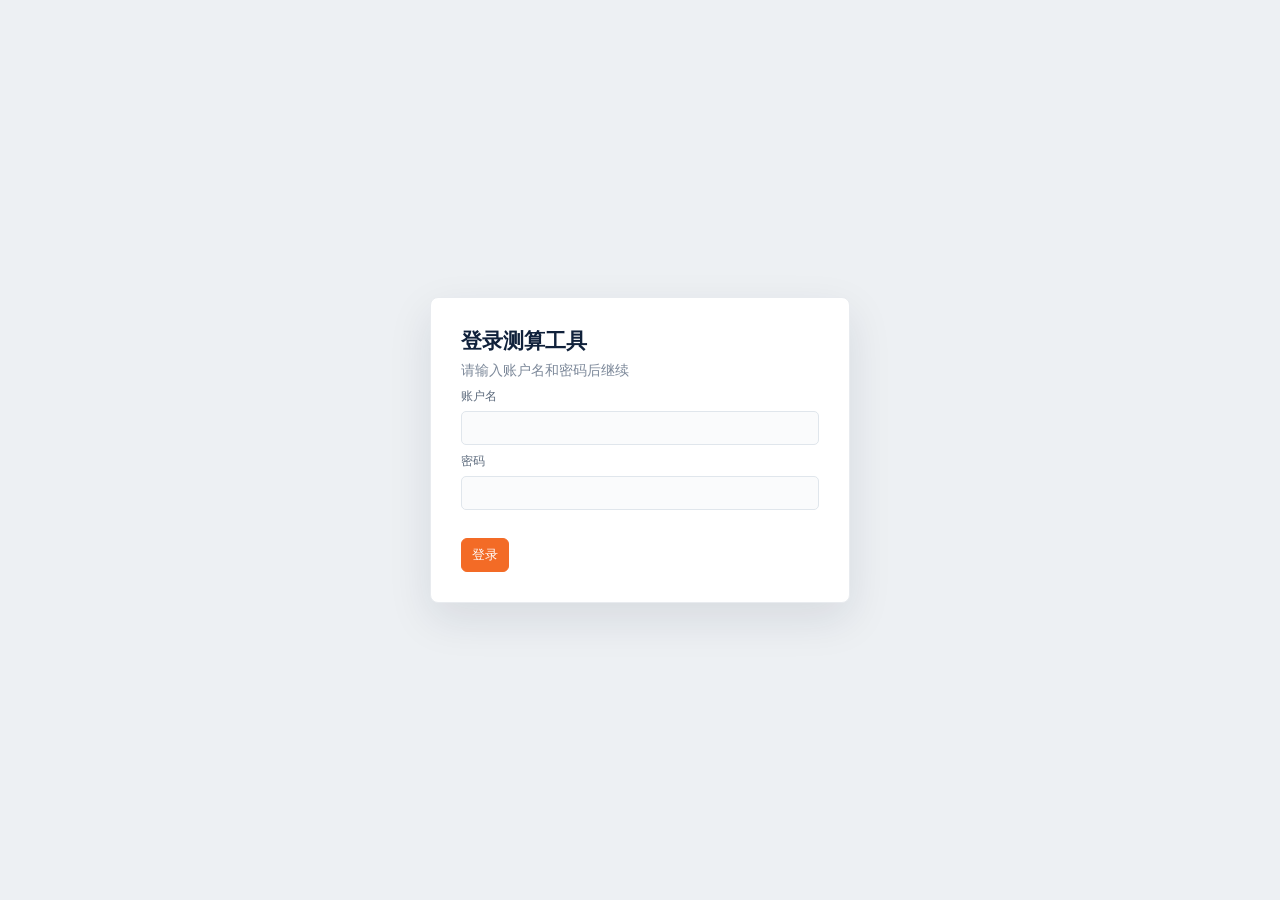
<file: index.html>
<!doctype html>
<html lang="zh-CN">
<head>
  <meta charset="utf-8">
  <meta name="viewport" content="width=device-width, initial-scale=1">
  <title>光储充场站投资测算工具</title>
  <style>
    :root {
      --bg: #f6f7f9;
      --panel: #fff;
      --ink: #1f2933;
      --muted: #667085;
      --line: #d8dee8;
      --brand: #0f766e;
      --blue: #2563eb;
      --good: #047857;
      --bad: #b42318;
      --warn: #b45309;
      --shadow: 0 10px 28px rgba(15, 23, 42, .08);
    }

    * { box-sizing: border-box; }
    body { margin: 0; font-family: "Microsoft YaHei", "PingFang SC", Arial, sans-serif; color: var(--ink); background: var(--bg); }
    header { padding: 22px 28px 14px; background: #fff; border-bottom: 1px solid var(--line); position: sticky; top: 0; z-index: 4; }
    h1 { margin: 0; font-size: 24px; line-height: 1.25; letter-spacing: 0; }
    h2 { margin: 0 0 12px; font-size: 18px; letter-spacing: 0; }
    .subtitle { margin-top: 8px; color: var(--muted); font-size: 14px; }
    main { display: grid; grid-template-columns: minmax(350px, 460px) minmax(0, 1fr); gap: 18px; padding: 18px; max-width: 1560px; margin: 0 auto; }
    .panel { background: var(--panel); border: 1px solid var(--line); border-radius: 8px; box-shadow: var(--shadow); }
    .inputs { padding: 16px; align-self: start; position: sticky; top: 92px; max-height: calc(100vh - 112px); overflow: auto; }
    .section-title { margin: 14px 0 10px; padding-top: 12px; border-top: 1px solid var(--line); font-size: 15px; font-weight: 700; }
    .section-title:first-child { margin-top: 0; padding-top: 0; border-top: 0; }
    label { display: grid; grid-template-columns: 1fr 118px; gap: 10px; align-items: center; margin: 9px 0; font-size: 13px; color: #344054; }
    input, select { width: 100%; min-width: 0; border: 1px solid #cbd5e1; border-radius: 6px; padding: 8px 9px; font: inherit; color: var(--ink); background: #fff; }
    input { text-align: right; }
    input:focus, select:focus { outline: 2px solid rgba(15, 118, 110, .22); border-color: var(--brand); }
    .results { display: grid; gap: 18px; }
    .kpis { display: grid; grid-template-columns: repeat(4, minmax(160px, 1fr)); gap: 12px; }
    .kpi { padding: 14px; background: #fff; border: 1px solid var(--line); border-radius: 8px; min-height: 96px; box-shadow: var(--shadow); }
    .kpi .label { color: var(--muted); font-size: 13px; }
    .kpi .value { margin-top: 8px; font-size: 26px; font-weight: 800; line-height: 1.1; }
    .kpi .note { margin-top: 8px; color: var(--muted); font-size: 12px; }
    .content { padding: 16px; overflow: auto; }
    .grid-2 { display: grid; grid-template-columns: 1fr 1fr; gap: 14px; }
    table { width: 100%; border-collapse: collapse; font-size: 13px; }
    th, td { padding: 9px 8px; border-bottom: 1px solid #e6ebf2; text-align: right; white-space: nowrap; }
    th:first-child, td:first-child { text-align: left; }
    th { color: #475467; font-weight: 700; background: #f8fafc; }
    .positive { color: var(--good); }
    .negative { color: var(--bad); }
    .muted { color: var(--muted); }
    .warn { color: var(--warn); }
    .mini-input { width: 86px; padding: 6px 7px; }
    .bars { display: grid; gap: 9px; margin-top: 8px; }
    .bar-row { display: grid; grid-template-columns: 92px 1fr 92px; gap: 10px; align-items: center; font-size: 13px; }
    .bar-track { height: 10px; background: #eef2f7; border-radius: 999px; overflow: hidden; }
    .bar-fill { height: 100%; background: linear-gradient(90deg, var(--brand), var(--blue)); width: 0; }
    .formula { display: grid; gap: 10px; color: #344054; font-size: 13px; line-height: 1.65; }
    .pill { display: inline-block; padding: 2px 7px; border-radius: 999px; background: #eef6f5; color: var(--brand); font-weight: 700; font-size: 12px; }
    .toolbar { display: flex; justify-content: space-between; align-items: center; gap: 12px; margin-bottom: 10px; color: var(--muted); font-size: 13px; }
    button { border: 1px solid var(--line); border-radius: 6px; background: #fff; padding: 7px 10px; color: #344054; cursor: pointer; }
    button:hover { border-color: var(--brand); color: var(--brand); }
    .hidden { display: none !important; }
    .login-screen { min-height: 100vh; display: grid; place-items: center; padding: 18px; }
    .login-box { width: min(420px, 100%); padding: 24px; }
    .login-box h1 { font-size: 22px; margin-bottom: 8px; }
    .login-box label { grid-template-columns: 1fr; gap: 6px; }
    .login-box input { text-align: left; }
    .primary-btn { background: var(--brand); color: #fff; border-color: var(--brand); }
    .primary-btn:hover { color: #fff; background: #0b5f59; }
    .topbar { display: flex; justify-content: space-between; align-items: flex-start; gap: 16px; }
    .top-actions { display: flex; align-items: center; gap: 8px; flex-wrap: wrap; justify-content: flex-end; }
    .account-form { display: grid; grid-template-columns: repeat(3, minmax(0, 1fr)) auto; gap: 10px; align-items: end; margin-bottom: 12px; }
    .account-form label { display: block; margin: 0; }
    .account-form input { margin-top: 6px; text-align: left; }
    .error { color: var(--bad); min-height: 20px; font-size: 13px; }
    .hour-share-toolbar { display: flex; align-items: center; justify-content: space-between; gap: 10px; margin: 8px 0 10px; }
    .hour-share-total { color: var(--good); font-size: 12px; font-weight: 700; }
    .hour-share-total.warn { color: var(--warn); }
    .hour-share-grid { display: grid; grid-template-columns: repeat(4, minmax(0, 1fr)); gap: 8px; }
    .hour-share-grid label { display: grid; grid-template-columns: 1fr; gap: 4px; margin: 0; color: var(--muted); font-size: 11px; }
    .hour-share-grid input { padding: 7px 6px; font-size: 12px; }
    @media (max-width: 1000px) { main { grid-template-columns: 1fr; } .inputs { position: static; max-height: none; } .kpis { grid-template-columns: repeat(2, minmax(0, 1fr)); } .grid-2 { grid-template-columns: 1fr; } }
    @media (max-width: 560px) { header { padding: 18px 14px 12px; } main { padding: 12px; } .kpis { grid-template-columns: 1fr; } label { grid-template-columns: 1fr; gap: 5px; } th, td { font-size: 12px; padding: 8px 6px; } .bar-row { grid-template-columns: 76px 1fr 76px; } .account-form { grid-template-columns: 1fr; } .hour-share-grid { grid-template-columns: repeat(3, minmax(0, 1fr)); } }
  </style>
  <style>
    body { background:#f3f5f7; color:#14243a; font-family:"Segoe UI","Microsoft YaHei",sans-serif; }
    header { background:#fff; border-bottom:1px solid #e5e9ee; }
    .panel, .kpi { border-color:#e5e9ee; box-shadow:0 4px 16px rgba(22,35,53,.04); border-radius:8px; }
    .section-title { color:#172941; }
    #exportPptBtn { background:#f46b25; border:1px solid #f46b25; color:white; font-weight:700; }
    #exportPptBtn:hover { background:#d95718; }
    input:focus, select:focus { border-color:#f46b25; outline:2px solid rgba(244,107,37,.15); }
  </style>
  <link rel="stylesheet" href="dashboard-trial.css">
<link rel="stylesheet" href="scenarios.css">
<link rel="stylesheet" href="admin-energy.css">
</head>
<body>
  <section id="loginView" class="login-screen">
    <div class="panel login-box">
      <h1>登录测算工具</h1>
      <div class="subtitle">请输入账户名和密码后继续</div>
      <label>账户名<input id="loginUsername" type="text" autocomplete="username" value=""></label>
      <label>密码<input id="loginPassword" type="password" autocomplete="current-password" value=""></label>
      <div id="loginError" class="error"></div>
      <button id="loginBtn" class="primary-btn" type="button">登录</button>
    </div>
  </section>

  <div id="appShell" class="hidden">
  <header>
    <div class="topbar">
      <div>
        <h1>光储充 <span class="brand-accent">投资测算</span></h1>
        <div class="subtitle">场站投资驾驶舱　 /　 配置 · 收益 · 光储增效</div>
      </div>
      <div class="top-actions">
        <span id="currentUser" class="muted"></span>
        <button id="adminEnergyOpen" class="hidden" type="button">分时电力分析</button>
<button id="scenarioOpen" type="button">我的方案库</button>
<button id="exportScreenshotBtn" type="button">导出截图</button>
        <button id="exportPptBtn" type="button">导出PPT看板</button>
        <button id="accountToggleBtn" type="button">账户管理</button>
        <button id="logoutBtn" type="button">退出登录</button>
      </div>
    </div>
  </header>

  <main>
    <aside class="panel inputs">
      <div id="calculationStatus" role="status" class="muted"></div>
<div class="section-title">场地配置</div>
      <label>拟租赁场站规模（㎡）<input data-key="siteArea" type="number" value="6700" step="100"></label>
      <label>变压器功率（kVA）<input data-key="transformerKva" type="number" value="4800" step="100"></label>
      <label>快充枪数（枪）<input data-key="fastGuns" type="number" value="68" step="1"></label>
      <label>慢充枪数（枪）<input data-key="slowGuns" type="number" value="0" step="1"></label>
      <label>光伏面积（㎡）<input data-key="pvArea" type="number" value="2977" step="10"></label>
      <label>光伏功率（kW）<input data-key="pvKw" type="number" value="600" step="10"></label>
      <label>单台储能容量（kWh）<input data-key="batteryKwh" type="number" value="261" step="1"></label>
      <label>储能台数（台）<input data-key="batteryUnits" type="number" value="18" step="1"></label>
      <label>休息区面积（㎡）<input data-key="loungeArea" type="number" value="200" step="10"></label>
      <label>外线工程成本（万元）<input data-key="externalLineCost" type="number" value="120" step="1"></label>
      <label>其他成本（万元）<input data-key="otherCost" type="number" value="0" step="1"></label>

      <div class="section-title">市场边界条件</div>
      <label>省份计算逻辑
        <select data-key="province">
          <option value="jiangsu" selected>江苏</option>
          <option value="zhejiang">浙江</option>
          <option value="chongqing">重庆</option>
          <option value="guangdong">广东</option>
          <option value="sichuan">四川</option>
          <option value="anhui">安徽</option>
          <option value="hunan">湖南</option>
          <option value="shanghai">上海</option>
        </select>
      </label>
      <label>单枪日充电量（kWh/枪/日）<input data-key="singleGunDailyKwh" type="number" value="250" step="10"></label>
      <label>服务费（元/kWh）<input data-key="serviceFee" type="number" value="0.75" step="0.01"></label>
      <label>品牌收入（万元/年）<input data-key="brandIncome" type="number" value="20" step="1"></label>
      <label>车生活收入（万元/年）<input data-key="carLifeIncome" type="number" value="0" step="1"></label>
      <label>上网电价（元/kWh）<input data-key="feedInTariff" type="number" value="0.34" step="0.01"></label>

      <div class="section-title">24小时充电比例</div>
      <div class="hour-share-toolbar">
        <span id="hourShareTotal" class="hour-share-total">合计100.00%</span>
        <button id="resetHourSharesBtn" type="button">恢复本省默认</button>
      </div>
      <div class="hour-share-grid" id="hourShareGrid">
        <label>00-01<input data-key="hourShare0" type="number" value="7.828477" min="0" step="0.01"></label>
        <label>01-02<input data-key="hourShare1" type="number" value="2.365317" min="0" step="0.01"></label>
        <label>02-03<input data-key="hourShare2" type="number" value="1.780946" min="0" step="0.01"></label>
        <label>03-04<input data-key="hourShare3" type="number" value="1.883396" min="0" step="0.01"></label>
        <label>04-05<input data-key="hourShare4" type="number" value="2.909451" min="0" step="0.01"></label>
        <label>05-06<input data-key="hourShare5" type="number" value="3.195162" min="0" step="0.01"></label>
        <label>06-07<input data-key="hourShare6" type="number" value="3.238958" min="0" step="0.01"></label>
        <label>07-08<input data-key="hourShare7" type="number" value="3.366604" min="0" step="0.01"></label>
        <label>08-09<input data-key="hourShare8" type="number" value="3.145756" min="0" step="0.01"></label>
        <label>09-10<input data-key="hourShare9" type="number" value="2.669705" min="0" step="0.01"></label>
        <label>10-11<input data-key="hourShare10" type="number" value="4.443768" min="0" step="0.01"></label>
        <label>11-12<input data-key="hourShare11" type="number" value="3.861709" min="0" step="0.01"></label>
        <label>12-13<input data-key="hourShare12" type="number" value="11.256087" min="0" step="0.01"></label>
        <label>13-14<input data-key="hourShare13" type="number" value="7.453253" min="0" step="0.01"></label>
        <label>14-15<input data-key="hourShare14" type="number" value="4.014889" min="0" step="0.01"></label>
        <label>15-16<input data-key="hourShare15" type="number" value="7.287162" min="0" step="0.01"></label>
        <label>16-17<input data-key="hourShare16" type="number" value="4.861346" min="0" step="0.01"></label>
        <label>17-18<input data-key="hourShare17" type="number" value="3.931623" min="0" step="0.01"></label>
        <label>18-19<input data-key="hourShare18" type="number" value="4.557413" min="0" step="0.01"></label>
        <label>19-20<input data-key="hourShare19" type="number" value="4.243596" min="0" step="0.01"></label>
        <label>20-21<input data-key="hourShare20" type="number" value="3.977952" min="0" step="0.01"></label>
        <label>21-22<input data-key="hourShare21" type="number" value="2.522018" min="0" step="0.01"></label>
        <label>22-23<input data-key="hourShare22" type="number" value="1.693264" min="0" step="0.01"></label>
        <label>23-24<input data-key="hourShare23" type="number" value="3.512148" min="0" step="0.01"></label>
      </div>

      <div class="section-title">成本模块</div>
      <label>土地首年成本（万元）<input data-key="firstLandCost" type="number" value="0" step="1"></label>
      <label>土地每隔几年上涨<input data-key="landIncreaseYears" type="number" value="3" step="1"></label>
      <label>每次上涨比例（%）<input data-key="landIncreaseRate" type="number" value="5" step="0.5"></label>

      <div class="section-title">电站运营成本（黄色可调）</div>
      <label>照明数量<input data-key="lightingCount" type="number" value="1" step="1"></label>
      <label>网络数量<input data-key="networkCount" type="number" value="1" step="1"></label>
      <label>道闸数量<input data-key="barrierCount" type="number" value="1" step="1"></label>
      <label>店长人数<input data-key="storeManagerCount" type="number" value="0" step="1"></label>
      <label>卫生人数<input data-key="cleaningCount" type="number" value="1" step="1"></label>
      <label>管理员（日）人数<input data-key="dayManagerCount" type="number" value="0" step="1"></label>
      <label>管理员（夜）人数<input data-key="nightManagerCount" type="number" value="0" step="1"></label>
      <label>化粪池清污次数<input data-key="septicCleanCount" type="number" value="0" step="1"></label>
      <label>零星维修项<input data-key="contingencyCount" type="number" value="1" step="1"></label>
      <label>互联互通比例<input data-key="interconnectRate" type="number" value="0" step="0.01"></label>
      <label>互联互通单价<input data-key="interconnectUnitFee" type="number" value="0.15" step="0.01"></label>

      <div class="section-title">峰平谷电价</div>
      <label>尖峰电价（元/kWh）<input data-key="sharpPrice" type="number" value="0" step="0.01"></label>
      <label>峰电价（元/kWh）<input data-key="peakPrice" type="number" value="0.99418" step="0.01"></label>
      <label>平电价（元/kWh）<input data-key="flatPrice" type="number" value="0.6473" step="0.01"></label>
      <label>谷电价（元/kWh）<input data-key="valleyPrice" type="number" value="0.36546" step="0.01"></label>
      <label>深谷电价（元/kWh）<input data-key="deepValleyPrice" type="number" value="0" step="0.01"></label>
    </aside>

    <section class="results">
      <div id="accountPanel" class="panel content hidden">
        <h2>账户管理</h2>
        <div class="account-form">
          <label>账户名<input id="newAccountName" type="text"></label>
          <label>密码<input id="newAccountPassword" type="password"></label>
          <label>权限省份
            <select id="newAccountProvince">
              <option value="">管理员</option>
              <option value="jiangsu">江苏</option>
              <option value="zhejiang">浙江</option>
              <option value="chongqing">重庆</option>
              <option value="guangdong">广东</option>
              <option value="sichuan">四川</option>
              <option value="anhui">安徽</option>
              <option value="hunan">湖南</option>
              <option value="shanghai">上海</option>
            </select>
          </label>
          <button id="addAccountBtn" class="primary-btn" type="button">新增账户</button>
        </div>
        <table><thead><tr><th>账户名</th><th>权限省份</th><th>状态</th><th>新密码</th><th>操作</th></tr></thead><tbody id="accountRows"></tbody></table>
      </div>

      <div class="kpis">
        <div class="kpi"><div class="label">建设总成本</div><div id="totalCost" class="value"></div><div class="note">万元，含基础、供电、光储充、休息区</div></div>
        <div class="kpi"><div class="label">首年净现金流</div><div id="cashflowYear1" class="value"></div><div class="note">含服务费、品牌收入、租金、电费差额</div></div>
        <div class="kpi"><div class="label">静态回本周期</div><div id="payback" class="value"></div><div class="note">按年度现金流累计插值</div></div>
        <div class="kpi"><div class="label">首年光储增效</div><div id="energyGain" class="value"></div><div class="note">光伏增效 + 当前储能模式增效</div></div>
      </div>

      <div class="grid-2">
        <div class="panel content">
          <h2>成本拆解</h2>
          <table><thead><tr><th>项目</th><th>金额（万元）</th><th>逻辑</th></tr></thead><tbody id="costRows"></tbody></table>
        </div>
        <div class="panel content">
          <h2>首年收益拆解</h2>
          <table><thead><tr><th>项目</th><th>金额（万元）</th><th>说明</th></tr></thead><tbody id="profitRows"></tbody></table>
        </div>
      </div>

      <div class="grid-2">
        <div class="panel content">
          <h2>储能策略对照</h2>
          <table><thead><tr><th>模式</th><th>首年增效</th><th>转移电量</th><th>循环率</th><th>说明</th></tr></thead><tbody id="storageCompareRows"></tbody></table>
          <h2 style="margin-top:18px;">敏感性测算</h2>
          <table><thead><tr><th>变量</th><th>变化</th><th>回本周期</th><th>首年净现金流</th></tr></thead><tbody id="sensitivityRows"></tbody></table>
        </div>
        <div class="panel content">
          <h2>电站运营成本</h2>
          <table><thead><tr><th>项目</th><th>金额（万元/年）</th><th>Excel口径</th></tr></thead><tbody id="opRows"></tbody></table>
        </div>
      </div>

      <div class="panel content">
        <h2>光伏与储能增效</h2>
        <div class="grid-2">
          <table><thead><tr><th>指标</th><th>首年</th><th>30年累计</th></tr></thead><tbody id="energyRows"></tbody></table>
          <div><div class="muted" style="font-size:13px;margin-bottom:8px;">年度现金流贡献</div><div id="bars" class="bars"></div></div>
        </div>
      </div>

      <div class="panel content">
        <h2>光伏储能利用率</h2>
        <table>
          <thead><tr><th>指标</th><th>首年</th><th>30年平均</th><th>说明</th></tr></thead>
          <tbody id="utilizationRows"></tbody>
        </table>
      </div>

      <div class="panel content">
        <h2>计算拆解</h2>
        <div class="formula">
          <div><span class="pill">省份逻辑</span> 八省分别采用对应测算表的逐月峰平谷时段和默认电价；切换省份会自动带入默认参数，仍可手动覆盖。</div>
          <div><span class="pill">用电曲线</span> 可手动填写24个时段占比并直接参与光伏、储能和购电成本测算；合计不等于100%时自动等比例归一。</div>
          <div><span class="pill">储能约束</span> 按逐小时电价、负荷和剩余电量测算购电节省，每天不超过两次等效循环；只对有经济价值的需求充电，不强制空转两轮。单台功率按125kW，变压器按功率因数1估算可用余量。</div>
          <div><span class="pill">统一逐时调度</span> 谷段优先充电，平段按后续峰段缺口补电；余电跨时段保留，受储能功率及变压器余量约束。旧Excel规则仅作对照。</div>
          <div><span class="pill">成本</span> 土地成本按首年成本、上涨周期和上涨比例逐年递增；年度运维成本按一个统一输入值等效应用到各年。</div>
          <div><span class="pill">敏感性</span> 当前展示单枪日充电量、服务费、储能台数、峰谷价差、土地首年成本变化后，对回本周期和首年净现金流的影响。</div>
        </div>
      </div>
    </section>
  </main>
  </div>

  
  <script src="settings.js"></script>
<script src="legacy-export.js"></script>
<script src="app.js?v=20261127-on-demand"></script>
  <script src="pptxgen.bundle.js"></script>
  <script src="ppt-dashboard.js?v=20261127-on-demand"></script>
<dialog id="adminEnergyDialog" aria-label="管理员分时电力分析"><div class="energy-toolbar"><strong>管理员 · 分时电力分析</strong><button id="adminEnergyClose" type="button">关闭</button></div><p id="adminEnergyStatus" role="status"></p><iframe id="adminEnergyFrame" title="电价矩阵与电力流向" src="admin-energy.html?v=20261127-on-demand"></iframe></dialog><script src="admin-energy-client.js"></script>
<dialog id="scenarioDialog" aria-labelledby="scenarioHeading">
  <div class="scenario-head"><h2 id="scenarioHeading">我的方案库</h2><button type="button" id="scenarioClose" aria-label="关闭方案库">关闭</button></div>
  <div class="scenario-editor"><label>项目名称<input id="scenarioName" maxlength="80" autocomplete="off"></label><button type="button" id="scenarioSave" class="primary-btn">保存当前参数</button><button type="button" id="scenarioCopy">另存为新方案</button></div>
  <p id="scenarioCurrent" class="muted"></p>
  <div class="scenario-search"><select id="scenarioScope" aria-label="方案范围" hidden><option value="mine">我的方案</option><option value="all">全部账号方案（只读调用）</option></select><select id="scenarioProvince" aria-label="筛选省份"><option value="">全部省份</option></select><input id="scenarioSearch" type="search" placeholder="搜索项目名称或账号" aria-label="搜索项目名称或账号"><button type="button" id="scenarioReload">刷新</button></div>
  <div id="scenarioStatus" role="status" aria-live="polite"></div>
  <div class="scenario-table"><table><thead><tr><th>项目名称</th><th>所属账号</th><th>省份</th><th>更新时间</th><th>操作</th></tr></thead><tbody id="scenarioRows"></tbody></table></div>
</dialog>

<script src="scenarios-client.js?v=20261127-admin-library"></script>
</body>
</html>
</file>
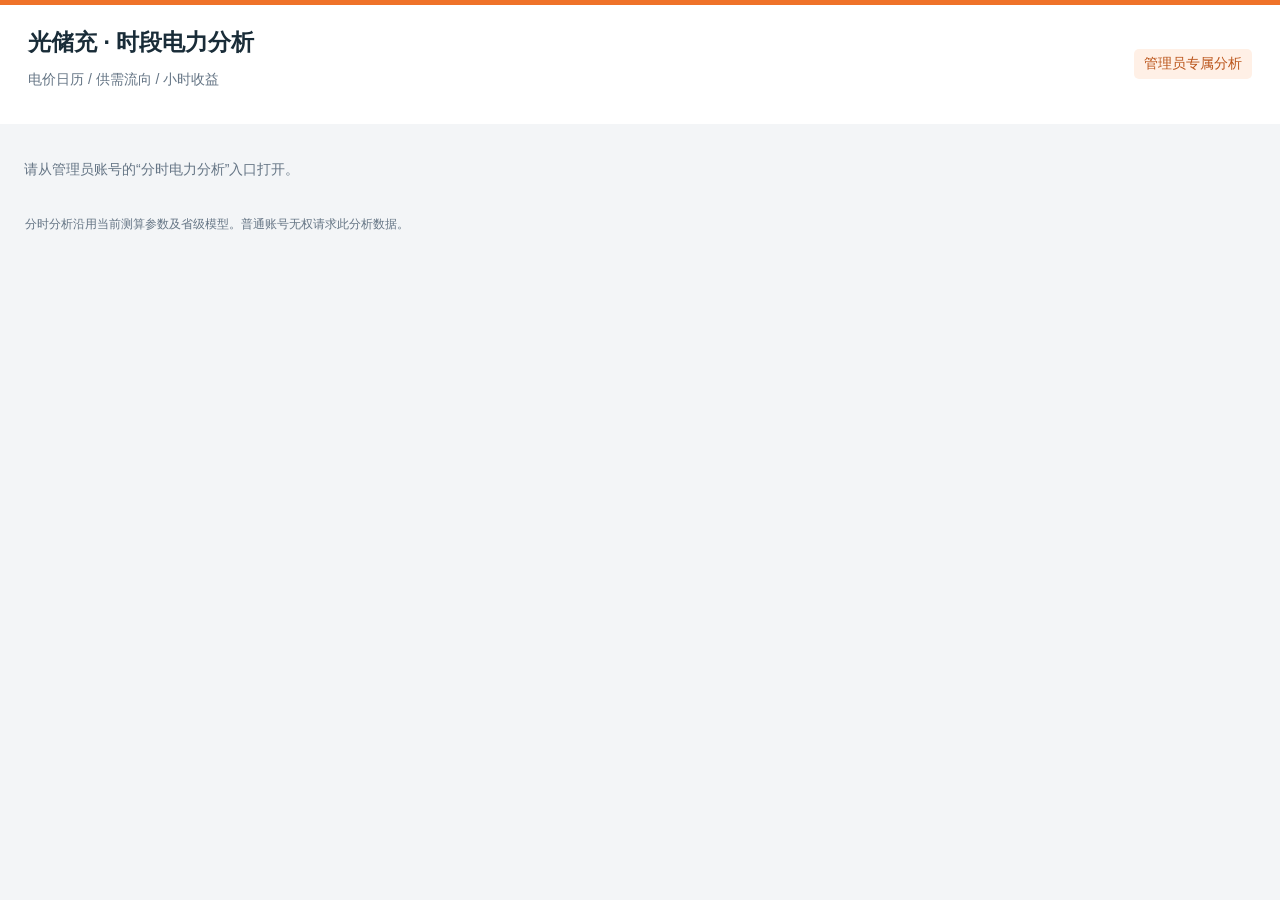
<file: admin-energy.html>
<!doctype html><html lang="zh-CN"><meta charset="utf-8"><meta name="viewport" content="width=device-width,initial-scale=1"><title>光储充 · 时段电力分析样稿</title>
<style>
*{box-sizing:border-box}body{margin:0;background:#f3f5f7;color:#192c38;font:14px 'Microsoft YaHei',sans-serif}header{background:white;border-top:5px solid #ef7229;padding:22px 28px;display:flex;justify-content:space-between;align-items:center;gap:15px;flex-wrap:wrap}h1{font-size:23px;margin:0}h2{font-size:18px;margin:0 0 14px}p{color:#657585;line-height:1.7;margin:10px 0}main{max-width:1550px;margin:auto;padding:24px}.tag{color:#bb551b;background:#fff0e6;padding:6px 10px;border-radius:5px}.controls{display:flex;gap:16px;flex-wrap:wrap;margin-bottom:20px}.controls label{display:grid;gap:7px;font-size:12px;color:#637384}input,select{font:inherit;border:1px solid #ccd5dd;border-radius:5px;padding:8px;background:white;color:#192c38;width:125px}.band{background:white;padding:22px;margin-bottom:20px;border:1px solid #e0e6eb;border-radius:6px}.heading{display:flex;align-items:center;justify-content:space-between;gap:16px;flex-wrap:wrap}.legend{display:flex;gap:14px;flex-wrap:wrap;color:#657585;font-size:12px}.legend i{display:inline-block;width:12px;height:12px;margin-right:5px;border-radius:2px}.sharp{background:#f6d8e1}.peak{background:#ffead9}.flat{background:#eaf0f6}.valley{background:#daf1e8}.deepValley{background:#d1e5f7}.scroll{overflow:auto}table{border-collapse:separate;border-spacing:3px;width:100%;font-size:12px}th{color:#657585;font-weight:normal;padding:8px;white-space:nowrap}td{text-align:right;padding:8px;border-bottom:1px solid #edf0f3;white-space:nowrap}.matrix{min-width:850px;table-layout:fixed}.matrix th:first-child{width:120px}.matrix td{padding:0;border:0}.cell{width:100%;padding:6px 0;border:1px solid transparent;border-radius:3px;font-size:10px;cursor:pointer;color:#425465;line-height:1.5}.cell b{display:block;font-size:11px;font-weight:600}.cell.active{outline:2px solid #e66b23;outline-offset:-1px;color:#192c38}.monthrow{background:#fafbfd}.kpis{display:grid;grid-template-columns:repeat(4,1fr);gap:16px;margin:16px 0}.metric{border-left:3px solid #e6ebef;padding:3px 14px}.metric span{display:block;font-size:12px;color:#637384}.metric strong{display:block;font-size:24px;margin:8px 0}.metric small{font-size:11px;color:#637384}.detail{display:grid;grid-template-columns:1.35fr 1fr;gap:25px}.flow{width:100%;height:auto;display:block;min-width:520px}.flow text{font-family:'Microsoft YaHei',sans-serif}.formula{font-size:12px;line-height:1.9}.formula div{display:flex;justify-content:space-between;gap:15px;border-bottom:1px solid #edf0f3;padding:6px 0}.formula b{white-space:nowrap}.good{color:#07846d}.bad{color:#b65448}.note{font-size:12px}.priority{border-left:3px solid #15947e;padding-left:12px}tfoot td{font-weight:bold;background:#f4f7f9}.hourrow{cursor:pointer}.hourrow:hover,.hourrow.active{background:#fff3e8}footer{font-size:12px;color:#657585;padding:0 25px 25px}@media(max-width:800px){main{padding:12px}.band{padding:14px}.detail{grid-template-columns:1fr}.kpis{grid-template-columns:1fr 1fr}.metric strong{font-size:20px}header{padding:16px}.flow{min-width:500px}}
</style><header><div><h1>光储充 · 时段电力分析</h1><p>电价日历 / 供需流向 / 小时收益</p></div><span class="tag">管理员专属分析</span></header><p id="empty" style="padding:24px">请从管理员账号的“分时电力分析”入口打开。</p><main hidden>
<section class="band"><div class="heading"><h2>01 / 全年24小时电价矩阵</h2><div class="legend" id="legend"></div></div><p class="note">单元格显示时段类型及电价，单位：元/kWh。点击任意月份、小时查看电力流向。采用当前模型的默认电价及逐月时段；季节电价按已有模型匹配。</p><div class="scroll"><table class="matrix" id="matrix"></table></div></section>
<section class="band"><div class="heading"><h2 id="detailTitle"></h2><div class="controls" style="margin:0"><label>月份<select id="month"></select></label><label>小时<select id="hour"></select></label></div></div><p id="selectedInfo"></p><div class="kpis" id="metrics"></div><div class="detail"><div><div class="scroll"><svg class="flow" id="flow" viewBox="0 0 720 355" role="img" aria-label="所选时段电力流向"></svg></div><p class="priority note">优先级：光伏先满足充电桩；剩余负荷按省级规则由储能放电承担，再由电网补足。储能充电另计电网购电，余光按省份规则上网。光伏 → 储能暂不计入，保持现有模型口径。</p></div><div><h2>该时段购电成本与光储增效 · 元</h2><div class="formula" id="profit"></div><p class="note">仅展示光储带来的购电成本变化，不计入充电电费收入及服务收入。光伏增效另列模型认可的余光上网收益，与主表一致；储能增效为放电节省购电减充电购电成本。充电小时可为负，需合并后续放电小时观察，不能与已扣减后的实际购电成本重复相加。</p><p class="note" id="balance"></p></div></div></section>
<section class="band"><h2>03 / 所选月份代表日 · 24小时购电成本与光储增效</h2><p class="note">电量单位：kWh；金额单位：元。所有购电成本均计入8%电损。无光储购电成本 − 光伏后购电成本 = 光伏节省购电；光伏后购电成本 − 实际购电成本 = 储能增效。光伏增效包含另列的余光上网收益，不包含服务收入。点击行可切换上方流向图。</p><div class="scroll"><table id="hours"></table></div></section>
<section class="band"><h2>04 / 与现有年度模型闭合核对</h2><div class="kpis" id="annual"></div><p class="note" id="closure"></p><p class="note">月度负荷沿用底模的全年电量平均分配12个月，再除当月天数；因此代表日用电量可能与输入的场站日充电量略有差异。首年光伏衰减、储能衰减、充放电规则、购电损耗均直接沿用当前模型。全年金额为各月代表日金额乘当月天数后求和。仅核对光储增效与购电成本，不计充电收入、运维、租金及税费，不等同于净现金流。</p></section>
</main><footer>分时分析沿用当前测算参数及省级模型。普通账号无权请求此分析数据。</footer>
<script>const MONTH_DAYS=[31,28,31,30,31,30,31,31,30,31,30,31];
const names={jiangsu:'江苏',zhejiang:'浙江',chongqing:'重庆',guangdong:'广东',sichuan:'四川',anhui:'安徽',hunan:'湖南',shanghai:'上海'};
const labels={sharp:'尖峰',peak:'峰',flat:'平',valley:'谷',deepValley:'深谷'},colors={sharp:'#be5d7d',peak:'#ed8a45',flat:'#8294ab',valley:'#18a283',deepValley:'#488fc4'};
const $=id=>document.getElementById(id),n=(v,d=1)=>Number(v).toLocaleString('zh-CN',{minimumFractionDigits:d,maximumFractionDigits:d});let state,month=0,hour=15;

function draw(){
 $('matrix').innerHTML='<thead><tr><th>时段 / 月份</th>'+Array.from({length:12},(_,m)=>`<th>${m+1}月</th>`).join('')+'</tr></thead><tbody>'+Array.from({length:24},(_,h)=>`<tr class="${hour===h?'monthrow':''}"><th>${String(h).padStart(2,'0')}:00–${String(h+1).padStart(2,'0')}:00</th>${state.rows.map((row,m)=>{const r=row[h];return `<td><button class="cell ${r.type} ${m===month&&h===hour?'active':''}" data-m="${m}" data-h="${h}" aria-label="${m+1}月${h}时 ${labels[r.type]} ${r.price}元">${labels[r.type]}<b>${n(r.price,4)}</b></button></td>`;}).join('')}</tr>`).join('')+'</tbody>';
 const costRow=a=>{const basePurchaseCost=a.demand*a.price/state.x.chargeLoss,pvPurchaseSaving=a.solar*a.price/state.x.chargeLoss,storageDischargeSaving=a.storageDischargeSaving??a.discharge*a.price/state.x.chargeLoss,storageChargeCost=a.storageChargeCost??a.charge*a.price/state.x.chargeLoss;return {...a,basePurchaseCost,pvPurchaseSaving,afterPvPurchaseCost:basePurchaseCost-pvPurchaseSaving,storageDischargeSaving,storageChargeCost,totalGain:a.pvGain+a.storageGain};};
 $('month').value=month;$('hour').value=hour;const r=costRow(state.rows[month][hour]);$('detailTitle').textContent=`02 / ${names[state.x.province]} · ${month+1}月 ${String(hour).padStart(2,'0')}:00–${String(hour+1).padStart(2,'0')}:00`;
 $('selectedInfo').textContent=`${labels[r.type]}时段 · ${n(r.price,4)} 元/kWh · ${month+1}月代表日，首年口径${state.x.province==='zhejiang'?'；2026逐月价格，整小时简化、不计节假日；12月为预估。':''}`;
 const metric=(label,value,unit,desc)=>`<div class="metric"><span>${label}</span><strong>${value} <small>${unit}</small></strong><small>${desc}</small></div>`;
 $('metrics').innerHTML=metric('充电桩充电量',n(r.demand),'kWh','需求侧：车辆充电')+metric('储能充电量',n(r.charge),'kWh','需求侧：储能吸收')+metric('光伏增效',n(r.pvGain),'元','节省购电 + 计入上网收益')+metric('储能增效',n(r.storageGain),'元','放电节电 − 当小时充电购电');
 const node=(x,y,title,value,color)=>`<rect x="${x}" y="${y}" width="185" height="65" rx="5" fill="${color}" fill-opacity=".09" stroke="${color}" stroke-opacity=".3"/><text x="${x+14}" y="${y+24}" fill="#455766" font-size="13">${title}</text><text x="${x+14}" y="${y+49}" fill="#192c38" font-size="19" font-weight="bold">${n(value)} kWh</text>`;
 const edge=(y1,y2,v,color,label,dy=0)=>{if(v<.00001)return '';const width=2+Math.min(v/Math.max(r.demand,r.gen,r.buy,1),1)*21;return `<path d="M205 ${y1} C345 ${y1},365 ${y2},505 ${y2}" fill="none" stroke="${color}" stroke-width="${width}" stroke-opacity=".32"/><text x="345" y="${(y1+y2)/2+dy}" text-anchor="middle" font-size="11" fill="${color}" stroke="white" stroke-width="4" paint-order="stroke">${label} ${n(v)}</text>`;};
 $('flow').innerHTML='<text x="20" y="18" fill="#657585" font-size="12">供给侧 · 站内可用电量</text><text x="505" y="18" fill="#657585" font-size="12">需求侧 / 余电去向</text>'+edge(78,78,r.solar,'#c08d16','光伏直供',-12)+edge(188,78,r.discharge,'#188e94','储能放电',8)+edge(298,78,r.grid,'#537bac','电网供桩',10)+edge(298,188,r.charge,'#537bac','电网充储',14)+edge(78,298,r.exported,'#c08d16','余光上网',-10)+node(20,45,'光伏发电',r.gen,'#c08d16')+node(20,155,'储能放电',r.discharge,'#188e94')+node(20,265,'国网供电 · 扣损后',r.grid+r.charge,'#537bac')+node(505,45,'充电桩充电',r.demand,'#dd783e')+node(505,155,'储能充电',r.charge,'#188e94')+node(505,265,'余电上网',r.exported,'#9b87b5');
 const line=(a,b)=>`<div><span>${a}</span><b>${b}</b></div>`;
 const gain=v=>`<span class="${v>=0?'good':'bad'}">${n(v)}</span>`;
 $('profit').innerHTML=line('无光储购电成本（同一车辆充电负荷）',n(r.basePurchaseCost))+line('光伏节省购电成本',n(r.pvPurchaseSaving))+line('余光上网收益（按主表口径）',n(r.exportIncome))+line('光伏增效 = 节省购电 + 上网收益',gain(r.pvGain))+line('光伏后购电成本（未配置储能）',n(r.afterPvPurchaseCost))+line('储能放电节省购电成本',n(r.storageDischargeSaving))+line('储能充电购电成本','−'+n(r.storageChargeCost))+line('储能增效 = 放电节省 − 充电成本',gain(r.storageGain))+line(`实际购电成本${state.x.province==='zhejiang'?'（逐小时汇总）':`：${n(r.buy)}kWh × ${n(r.price,4)}元`}`,n(r.cost))+line('光储合计增效（光伏 + 储能）',gain(r.totalGain));
 $('balance').textContent=`能量闭合：供桩 ${n(r.solar)} + ${n(r.discharge)} + ${n(r.grid)} = ${n(r.demand)} kWh；国网计费购电 ${n(r.buy)} kWh，模型电损 ${n(r.buy-r.grid-r.charge)} kWh（购电保留率 ${n(state.x.chargeLoss*100,0)}%）。本小时结束储能余电 ${n(r.soc)} kWh；余电跨时段保留。充入效率 1÷1.04，放出效率96%，往返效率92.31%；与8%购电损耗分开计算。`;
 const columns=[['充电需求','demand'],['光伏供桩','solar'],['储能供桩','discharge'],['电网供桩','grid'],['储能充电','charge'],['时末储能余电','soc'],['计费购电','buy'],['无光储购电成本','basePurchaseCost'],['光伏节省购电','pvPurchaseSaving'],['余光上网收益','exportIncome'],['光伏增效','pvGain'],['光伏后购电成本','afterPvPurchaseCost'],['储能放电节省','storageDischargeSaving'],['储能充电成本','storageChargeCost'],['储能增效','storageGain'],['实际购电成本','cost'],['光储合计增效','totalGain']];
 const detailRows=state.rows[month].map(costRow),total=Object.fromEntries(columns.map(([,key])=>[key,detailRows.reduce((s,a)=>s+a[key],0)]));
 $('hours').innerHTML='<thead><tr>'+['时段','类型/电价',...columns.map(([label])=>label)].map(t=>`<th>${t}</th>`).join('')+'</tr></thead><tbody>'+detailRows.map((a,h)=>`<tr class="hourrow ${h===hour?'active':''}" data-hour="${h}"><td>${h}:00–${h+1}:00</td><td class="${a.type}">${labels[a.type]} / ${n(a.price,4)}</td>${columns.map(([,k])=>`<td>${n(a[k])}</td>`).join('')}</tr>`).join('')+'</tbody><tfoot><tr><td colspan="2">代表日合计</td>'+columns.map(([,key])=>`<td>${key==='soc'?'—':n(total[key])}</td>`).join('')+'</tr></tfoot>';
 const sum=k=>state.rows.reduce((s,row,m)=>s+row.reduce((v,r)=>v+r[k],0)*MONTH_DAYS[m],0);const pv=sum('pvGain')/10000,st=sum('storageGain')/10000;
 $('annual').innerHTML=metric('全年光伏增效',n(pv,2),'万元','逐小时合计')+metric('全年储能增效',n(st,2),'万元','逐小时合计')+metric('全年实际购电',n(sum('cost')/10000,2),'万元','逐小时合计')+metric('闭合误差',n(Math.max(Math.abs(pv-state.energy.pvGain),Math.abs(st-state.energy.storageGain))*10000,6),'元','与当前年度引擎比较');
 $('closure').textContent=`当前模型年度值：光伏 ${n(state.energy.pvGain,4)} 万元，储能 ${n(state.energy.storageGain,4)} 万元；本页分时拆解与年度引擎采用同一组参数。`;
}

for(let m=0;m<12;m++)$('month').add(new Option((m+1)+'月',m));for(let h=0;h<24;h++)$('hour').add(new Option(h+':00–'+(h+1)+':00',h));$('legend').innerHTML=Object.entries(labels).map(([k,v])=>'<span><i class="'+k+'"></i>'+v+'</span>').join('');
$('month').onchange=()=>{month=+$('month').value;if(state)draw();};$('hour').onchange=()=>{hour=+$('hour').value;if(state)draw();};$('matrix').onclick=e=>{const b=e.target.closest('[data-m]');if(b&&state){month=+b.dataset.m;hour=+b.dataset.h;draw();}};$('hours').onclick=e=>{const row=e.target.closest('[data-hour]');if(row&&state){hour=+row.dataset.hour;draw();}};
window.addEventListener('message',event=>{if(event.origin!==location.origin||event.source!==parent)return;if(event.data?.type==='suwen-energy-data'){state=event.data.data;draw();document.querySelector('main').hidden=false;document.getElementById('empty').hidden=true;}if(event.data?.type==='suwen-energy-clear'){state=null;document.querySelector('main').hidden=true;document.getElementById('empty').hidden=false;for(const id of ['matrix','flow','hours','metrics','profit','annual','closure','balance','selectedInfo','detailTitle'])$(id).innerHTML='';}});</script></html>
</file>
<file: dashboard-trial.css>
:root { --bg:#f3f5f8; --panel:#fff; --ink:#10213b; --muted:#7d899a; --line:#e7ebf0; --brand:#f36b26; --blue:#315e82; --good:#168f73; --shadow:0 5px 20px rgba(18,34,54,.045); }
body { background:#e8ebef; color:var(--ink); font-family:"Segoe UI","Microsoft YaHei",sans-serif; }
#appShell { max-width:1600px; margin:18px auto; background:var(--bg); min-height:calc(100vh - 36px); box-shadow:0 16px 44px rgba(23,34,54,.08); }
header { position:sticky; top:0; padding:19px 26px; background:#fff; border-bottom:1px solid var(--line); }
.topbar { align-items:center; }
h1 { font-size:20px; font-weight:800; }
.brand-accent { color:var(--brand); }
header .subtitle { font-size:11px; margin-top:5px; color:#8a95a5; }
.top-actions button { min-height:36px; padding:8px 13px; font-size:12px; border-color:#e2e7ed; color:#43546b; }
.top-actions button:hover { border-color:var(--brand); color:var(--brand); }
#exportPptBtn { background:var(--brand); color:#fff; border-color:var(--brand); }
main { grid-template-columns:minmax(310px,370px) minmax(0,1fr); gap:14px; max-width:none; padding:16px; }
.panel,.kpi { background:#fff; border:1px solid #e8ebef; border-radius:8px; box-shadow:var(--shadow); }
.inputs { top:90px; max-height:calc(100vh - 105px); padding:18px; }
.section-title { font-size:13px; color:var(--ink); border-color:#edf0f3; margin:18px 0 12px; padding-top:17px; }
.section-title:first-child { margin-top:0; }
.section-title::before { content:""; display:inline-block; width:4px; height:14px; margin-right:8px; vertical-align:-2px; background:var(--brand); border-radius:2px; }
label { font-size:12px; color:#5d6b7d; margin:8px 0; grid-template-columns:minmax(0,1fr) 112px; }
input,select { min-height:34px; border-color:#e0e6ec; background:#fafbfc; color:#182b44; border-radius:5px; }
input:focus,select:focus { outline:2px solid rgba(243,107,38,.13); border-color:var(--brand); background:#fff; }
.results { gap:14px; min-width:0; }
.kpis { grid-template-columns:repeat(4,minmax(0,1fr)); gap:12px; }
.kpi { min-height:123px; padding:17px 18px; position:relative; }
.kpi:first-child { border-top:3px solid var(--brand); }
.kpi .label { font-size:11px; color:#8894a4; }
.kpi .value { margin-top:13px; font-size:25px; color:var(--ink); }
.kpi:first-child .value { color:var(--brand); }
.kpi .value.positive { color:var(--good); }
.kpi .value.negative { color:var(--bad); }
.kpi .note { font-size:10px; line-height:1.5; }
.content { padding:18px; }
.content h2 { font-size:14px; margin-bottom:14px; }
.content h2::before { content:""; display:inline-block; width:8px; height:8px; margin-right:8px; border-radius:50%; background:var(--brand); vertical-align:2px; }
table { font-size:12px; }
th,td { padding:10px 9px; border-color:#edf0f3; }
th { background:#f8f9fb; color:#8793a2; font-size:11px; }
tbody tr:hover { background:#fbfcfd; }
.bar-fill { background:var(--brand); }
.pill { color:#d75d20; background:#fff0e8; }
.login-screen { background:#edf0f3; }
.login-box { box-shadow:0 16px 44px rgba(23,34,54,.10); padding:30px; }
.login-box h1 { font-size:21px; }
.primary-btn { background:var(--brand); border-color:var(--brand); }
.primary-btn:hover { background:#d95718; border-color:#d95718; }
@media(max-width:1000px) { #appShell { margin:0; min-height:100vh; } main { grid-template-columns:1fr; } .inputs { position:static; max-height:none; } .kpis { grid-template-columns:repeat(2,minmax(0,1fr)); } }
@media(max-width:560px) { header { padding:15px; position:static; } .topbar { align-items:flex-start; flex-direction:column; } .top-actions { justify-content:flex-start; } main { padding:10px; } .inputs,.content { padding:14px; } .kpis { grid-template-columns:repeat(2,minmax(0,1fr)); gap:8px; } .kpi { padding:13px; min-height:110px; } .kpi .value { font-size:20px; } label { grid-template-columns:minmax(0,1fr) 105px; } .hour-share-grid label { grid-template-columns:1fr; } }
</file>
<file: scenarios.css>
#scenarioDialog{width:min(820px,calc(100% - 24px));max-height:85vh;border:1px solid #d8dee8;border-radius:8px;padding:22px;color:#1f2933;background:#fff;overflow:auto}
#scenarioDialog::backdrop{background:rgba(20,30,40,.35)}
.scenario-head,.scenario-editor,.scenario-search{display:flex;align-items:center;gap:10px;flex-wrap:wrap}.scenario-head{justify-content:space-between;margin-bottom:16px}.scenario-head h2{margin:0}.scenario-editor label{flex:1 1 260px;grid-template-columns:70px minmax(0,1fr)}.scenario-editor input{text-align:left}.scenario-search input{flex:1;max-width:360px;text-align:left}.scenario-table{overflow:auto;margin-top:14px;max-height:45vh}.scenario-table td:first-child{white-space:normal;overflow-wrap:anywhere;min-width:100px}.scenario-table button{margin:2px;padding:6px 8px}.scenario-table td:last-child{white-space:normal;min-width:170px}#scenarioStatus{font-size:13px;min-height:24px;margin-top:10px;color:#667085}#scenarioCurrent{font-size:13px;overflow-wrap:anywhere}#scenarioDialog button:disabled{opacity:.5;cursor:wait}@media(max-width:560px){#scenarioDialog{padding:14px}.scenario-editor label{flex-basis:100%}.scenario-table{max-height:38vh}}
</file>
<file: admin-energy.css>
#adminEnergyDialog{width:calc(100% - 24px);height:calc(100% - 24px);max-width:1600px;max-height:none;padding:12px;border:1px solid #d8dee8;border-radius:6px;background:#f3f5f7}#adminEnergyDialog::backdrop{background:rgba(20,30,40,.4)}.energy-toolbar{display:flex;justify-content:space-between;align-items:center;gap:10px}#adminEnergyStatus{font-size:13px;color:#657585;margin:8px 0}#adminEnergyFrame{width:100%;height:calc(100% - 78px);border:0;background:#f3f5f7}
</file>
